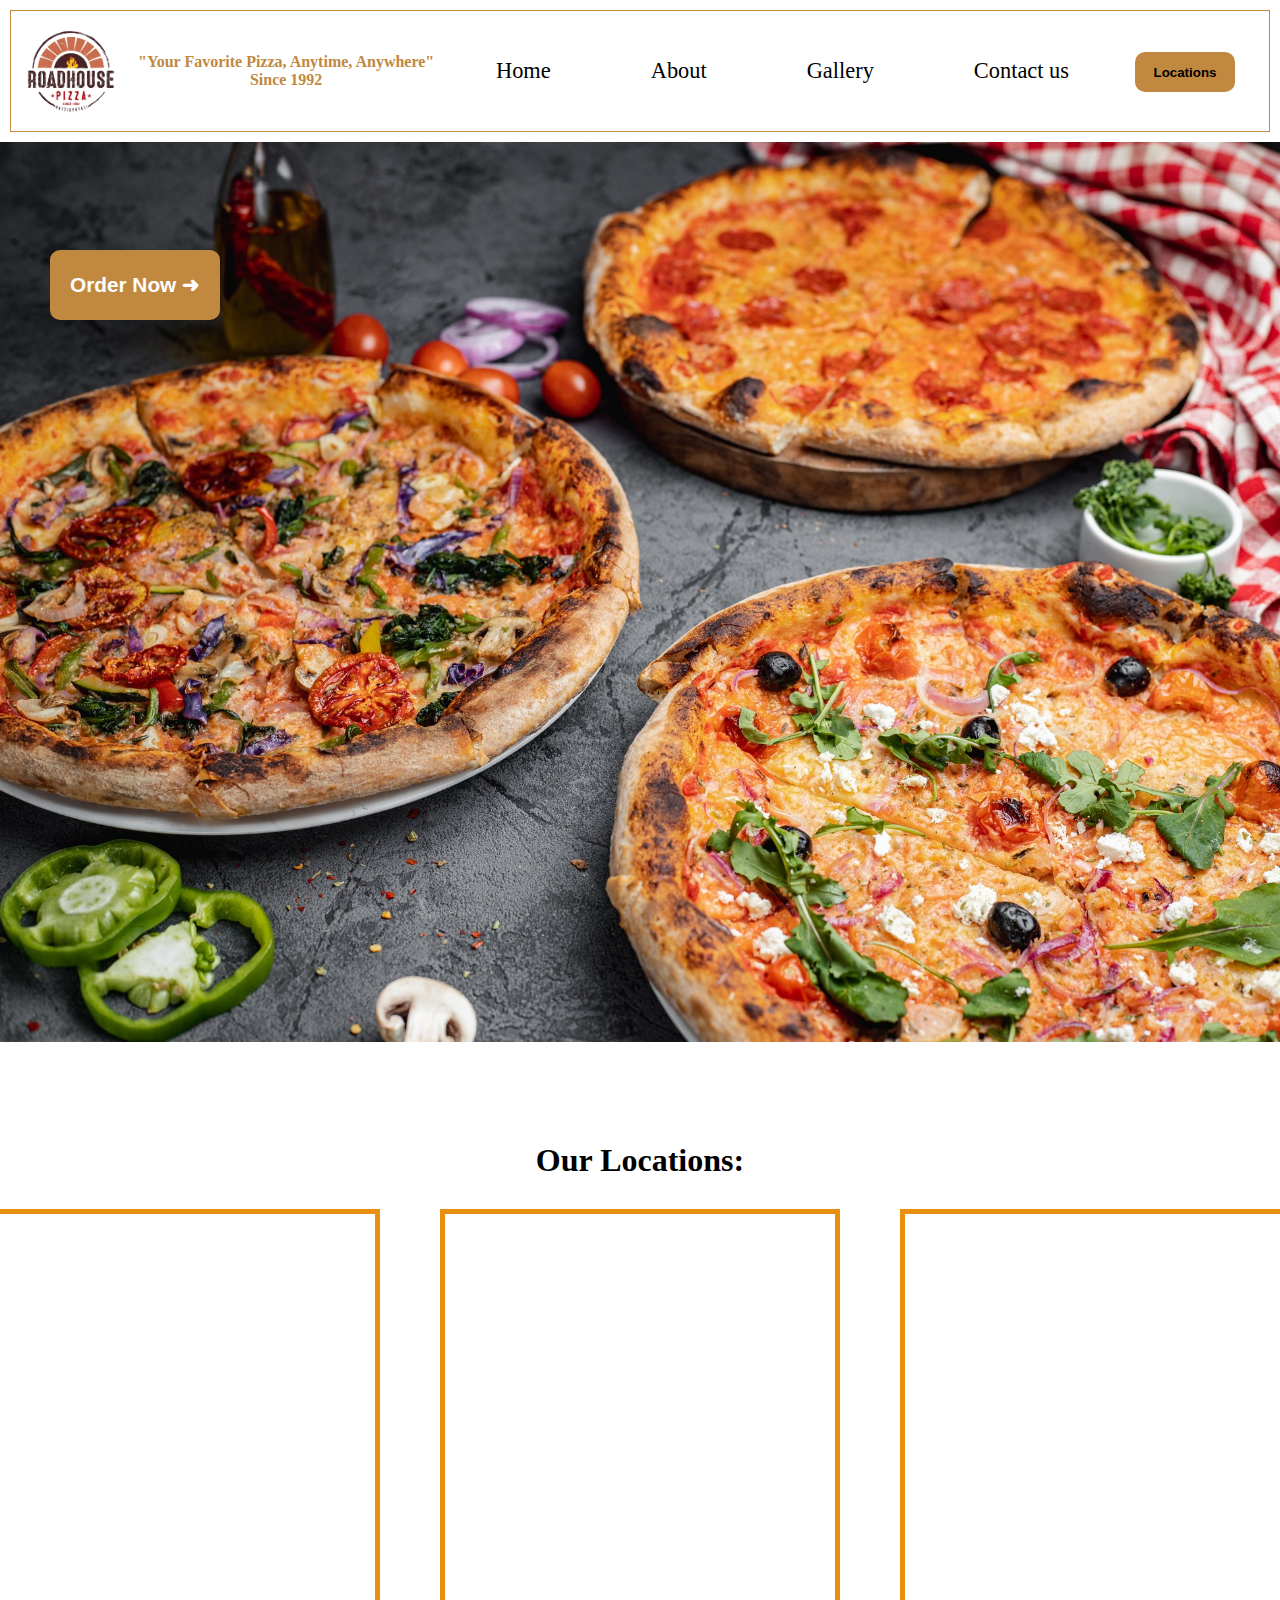
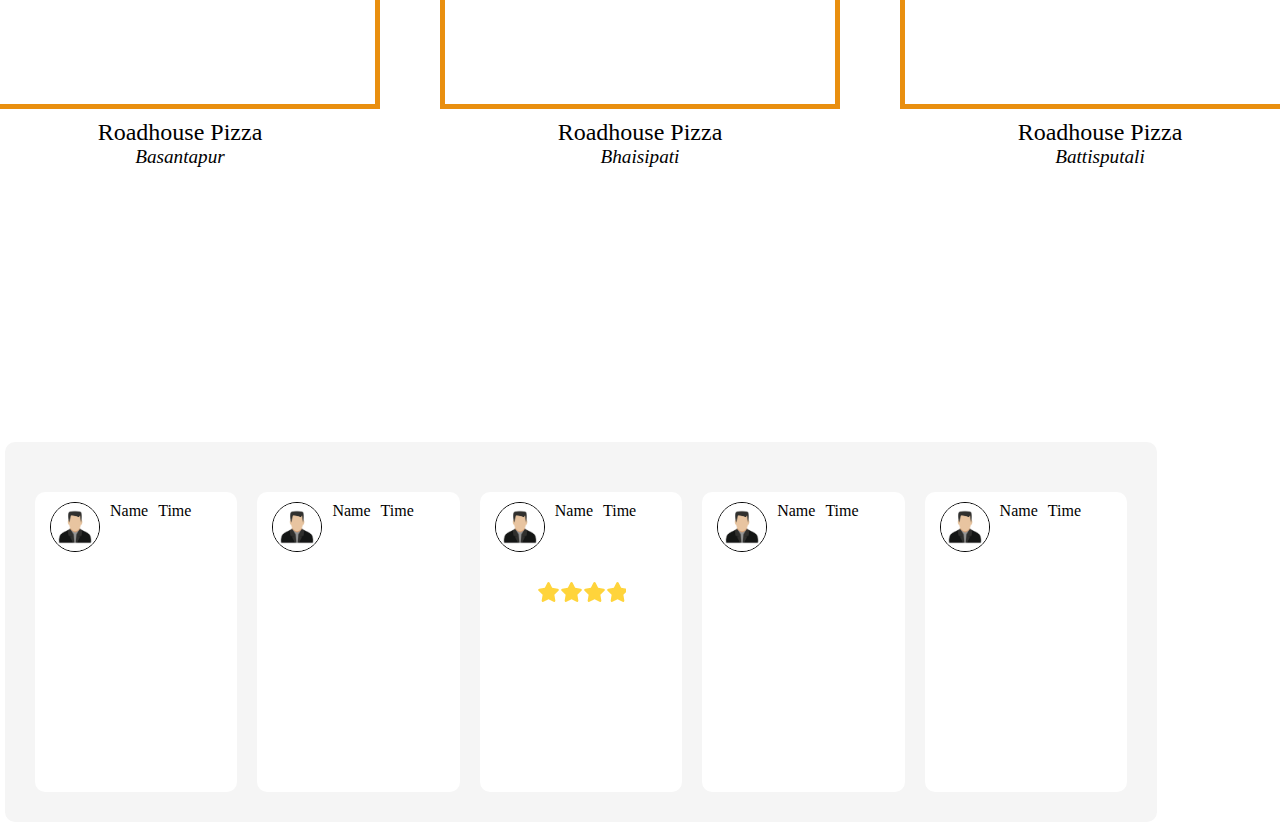
<file: index.html>
<!DOCTYPE html>
<html lang="en">
  <head>
    <meta charset="UTF-8" />
    <meta name="viewport" content="width=device-width, initial-scale=1.0" />
    <title>Document</title>
    <link rel="stylesheet" href="style.css" />
    <link rel="icon" href="img/top.png" type="image/x-icon"
    >
  </head>
  <body>
    

    <header>
      <nav>
        <div class="logo"></div>
        <span class="description">
          "Your Favorite Pizza, Anytime, Anywhere"<br>
         <time>Since 1992</time> 
        </span>
        <ul>
          <li><a href="index.html">Home</a></li>
          <li><a href="about.html">About</a></li>
          <li><a href="about.html">Gallery</a></li>
          <li><a href="about.html">Contact us</a></li>
          
          <li><button class="nav-btn" id="location">Locations</button></li>
        </ul>
      </nav>
    </header>


<main class="cover">
  <div class="cover-img">
    <button class="img-btn">
      Order Now ➜
      
    </button>
    
  </div>
</main>

<div class="location-1">

  <h1>Our Locations:</h1>
  <div class="locations">

    <div class="location">
      <iframe src="https://www.google.com/maps/embed?pb=!1m18!1m12!1m3!1d3022.3766658837694!2d85.30212501030475!3d27.70230803070777!2m3!1f0!2f0!3f0!3m2!1i1024!2i768!4f13.1!3m3!1m2!1s0x39eb1943264105c5%3A0xecbbf094f4ef0467!2sRoadhouse%20Pizza%20Basantapur!5e0!3m2!1sen!2snp!4v1727112849849!5m2!1sen!2snp" width="600" height="450"  allowfullscreen="" loading="lazy" referrerpolicy="no-referrer-when-downgrade" class="map-pizza"></iframe>
  
      <span>Roadhouse Pizza </span>
      <span>Basantapur</span>
    </div>
   
  
  <div class="location">
    <iframe src="https://www.google.com/maps/embed?pb=!1m18!1m12!1m3!1d28266.269673065937!2d85.28165313427994!3d27.677624926742848!2m3!1f0!2f0!3f0!3m2!1i1024!2i768!4f13.1!3m3!1m2!1s0x39eb1740e5eb54ef%3A0xb1631073846c3cb6!2sRoadhouse%20Pizza!5e0!3m2!1sen!2snp!4v1727113026022!5m2!1sen!2snp" width="600" height="450" allowfullscreen="" loading="lazy" referrerpolicy="no-referrer-when-downgrade" class="map-pizza"></iframe>
    <span>Roadhouse Pizza </span>
    <span>Bhaisipati </span>
  </div>
  
  
  <div class="location">
    <iframe src="https://www.google.com/maps/embed?pb=!1m18!1m12!1m3!1d28260.393812905782!2d85.30039423433246!3d27.70032382590933!2m3!1f0!2f0!3f0!3m2!1i1024!2i768!4f13.1!3m3!1m2!1s0x39eb19fdc3419ac1%3A0xac454fee1dfe4da0!2sRoadhouse%20Cafe-%20Battisputali!5e0!3m2!1sen!2snp!4v1727113100927!5m2!1sen!2snp" width="600" height="450"  allowfullscreen="" loading="lazy" referrerpolicy="no-referrer-when-downgrade" class="map-pizza"></iframe>
    <span>Roadhouse Pizza </span>
    <span>Battisputali </span>
  </div>
  
  </div>
  
</div>

<div class="reviews">

  <div class="review">
    <!-- <img src="img/star-solid.svg" class="star-solid"> -->

    <div class="person-review">
      <img src="img/founder.jpg" class="review-img">
      <span>Name</span>
      <span>Time</span>
    </div>
  </div>

  <div class="review">
    <!-- <img src="img/star-solid.svg" class="star-solid"> -->

    <div class="person-review">
      <img src="img/founder.jpg" class="review-img">
      <span>Name</span>
      <span>Time</span>
    </div>
  </div>
  <div class="review">
    <!-- <img src="img/star-solid.svg">  -->
    
    <div class="star-solid"> </div>

    <div class="person-review">
      <img src="img/founder.jpg" class="review-img">
      <span>Name</span>
      <span>Time</span>
    </div>
  </div>
  <div class="review">
    <!-- <img src="img/star-solid.svg" class="star-solid"> -->

    <div class="person-review">
      <img src="img/founder.jpg" class="review-img">
      <span>Name</span>
      <span>Time</span>
    </div>
  </div>
  <div class="review">
    <!-- <img src="img/star-solid.svg" class="star-solid"> -->

    <div class="person-review">
      <img src="img/founder.jpg" class="review-img">
      <span>Name</span>
      <span>Time</span>
    </div>
  </div>
</div>


   
  </body>
</html>
</file>
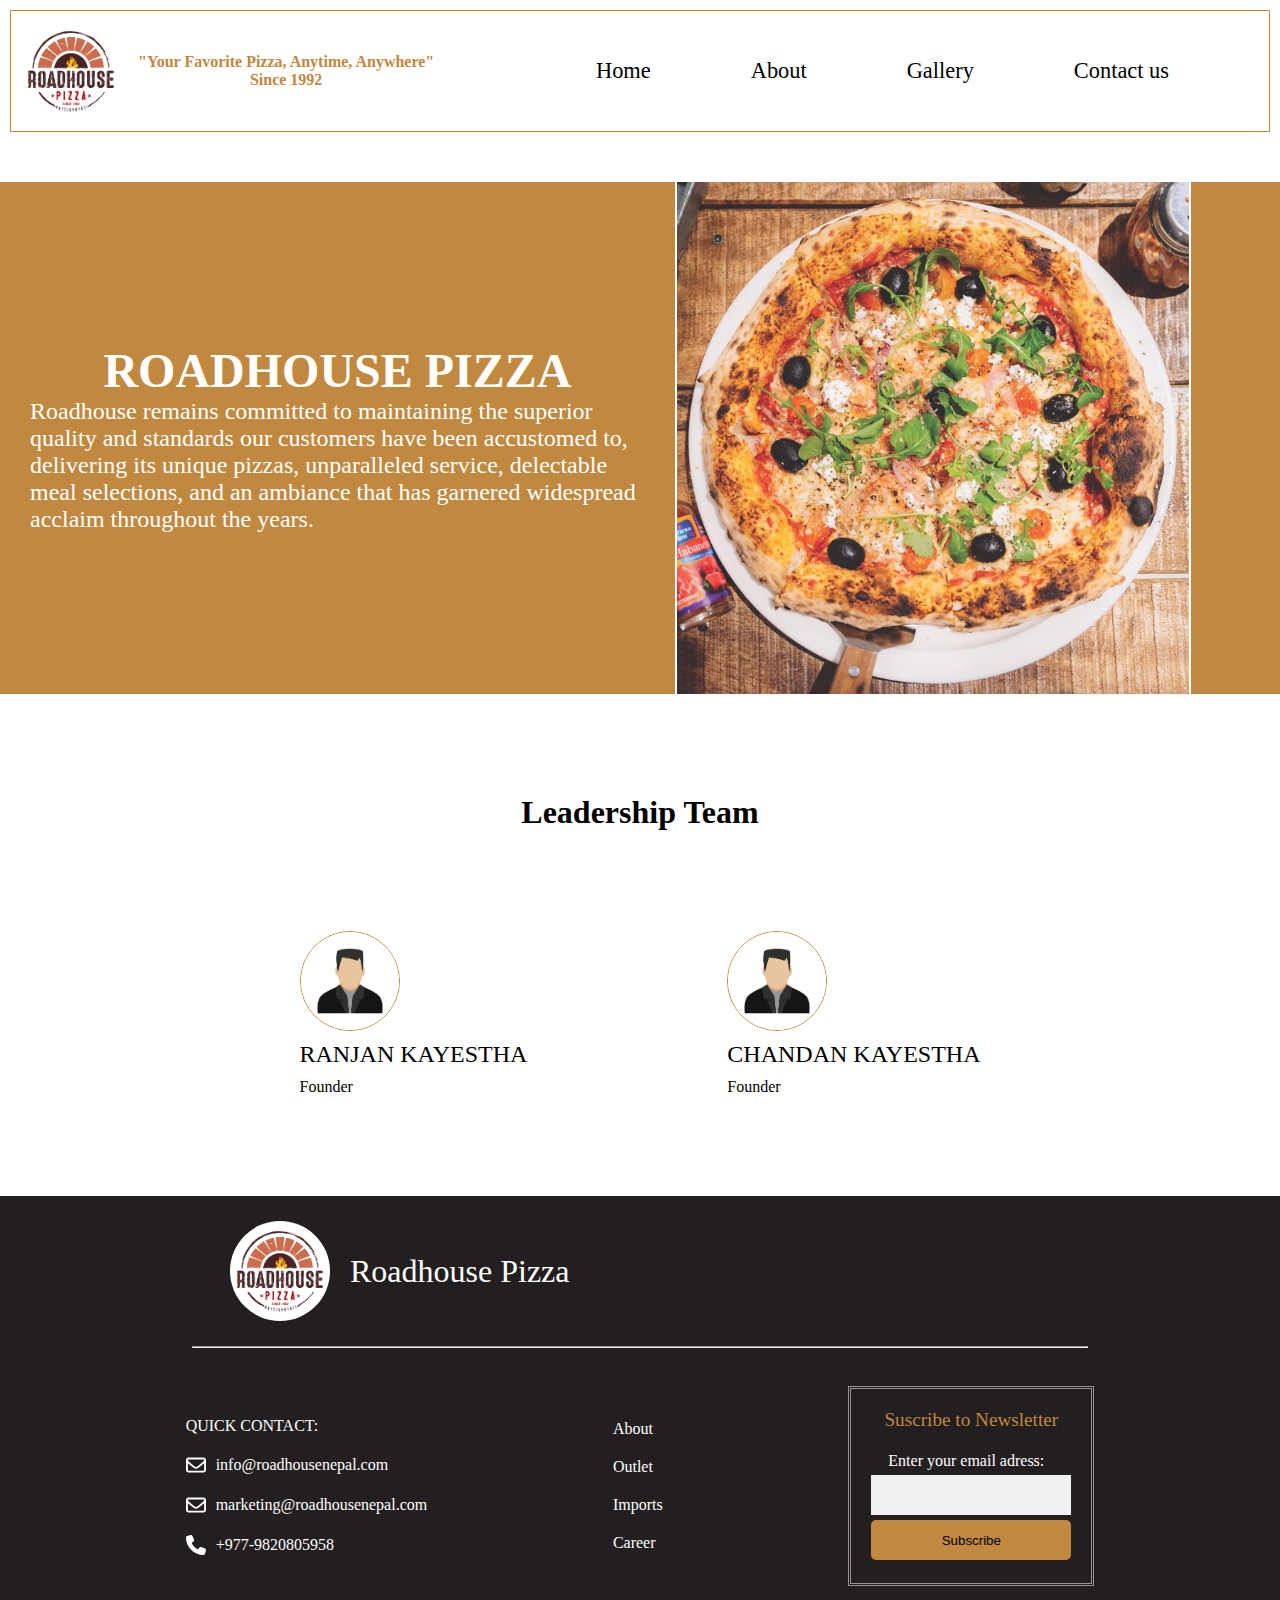
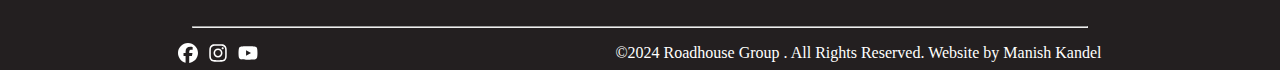
<file: about.html>
<!DOCTYPE html>
<html lang="en">
  <head>
    <meta charset="UTF-8" />
    <meta name="viewport" content="width=device-width, initial-scale=1.0" />
    <title>Document</title>
    <link rel="stylesheet" href="style.css" />
  </head>
  <body>
    

    <header>
      <nav>
        <div class="logo"></div>
        <span class="description">
          "Your Favorite Pizza, Anytime, Anywhere"<br>
         <time>Since 1992</time> 
        </span>
        <ul>
          <li><a href="index.html">Home</a></li>
          <li><a href="about.html">About</a></li>
          <li><a href="about.html">Gallery</a></li>
          <li><a href="about.html">Contact us</a></li>
          
        </ul>
      </nav>
    </header>

<main class="about-one">

  <div class="about-text"><h1>ROADHOUSE PIZZA</h1>
  
    <p class="about-p">Roadhouse remains committed to maintaining the superior quality and standards our customers have been accustomed to, delivering its unique pizzas, unparalleled service, delectable meal selections, and an ambiance that has garnered widespread acclaim throughout the years. </p></div>
  
<img src="img/about2.jpg" alt="pizza" class="about-img-2" >

<div class="about-blank"></div>

</main>

<div class="founder-info">
  <h1>Leadership Team </h1>
  <div class="founder-person">
    <div class="founder-one">
      <img src="img/founder.jpg" alt="" class="founder-img">
      <span>RANJAN KAYESTHA </span>
      <span>Founder</span>
    </div>
    <div class="founder-two">
      <img src="img/founder.jpg" alt="" class="founder-img">
      <span>CHANDAN KAYESTHA </span>
      <span>Founder</span>
    </div>

  </div>
  
</div>

<footer>
  <div class="footer">
    <div class="image-footer">
      <img src="img/logo.jpg" alt="" class="footer-img" />
      <span>Roadhouse Pizza</span>
      <hr />
    </div>

    <div class="contacts">
      <div class="one-contact">
        <span>QUICK CONTACT:</span>
        <div class="contact-1">
          <svg xmlns="http://www.w3.org/2000/svg" viewBox="0 0 512 512">
            <!--!Font Awesome Free 6.6.0 by @fontawesome - https://fontawesome.com License - https://fontawesome.com/license/free Copyright 2024 Fonticons, Inc.-->
            <path
              d="M64 112c-8.8 0-16 7.2-16 16l0 22.1L220.5 291.7c20.7 17 50.4 17 71.1 0L464 150.1l0-22.1c0-8.8-7.2-16-16-16L64 112zM48 212.2L48 384c0 8.8 7.2 16 16 16l384 0c8.8 0 16-7.2 16-16l0-171.8L322 328.8c-38.4 31.5-93.7 31.5-132 0L48 212.2zM0 128C0 92.7 28.7 64 64 64l384 0c35.3 0 64 28.7 64 64l0 256c0 35.3-28.7 64-64 64L64 448c-35.3 0-64-28.7-64-64L0 128z"
            /></svg
          ><span>info@roadhousenepal.com </span>
        </div>

        <div class="contact-1">
          <svg xmlns="http://www.w3.org/2000/svg" viewBox="0 0 512 512">
            <!--!Font Awesome Free 6.6.0 by @fontawesome - https://fontawesome.com License - https://fontawesome.com/license/free Copyright 2024 Fonticons, Inc.-->
            <path
              d="M64 112c-8.8 0-16 7.2-16 16l0 22.1L220.5 291.7c20.7 17 50.4 17 71.1 0L464 150.1l0-22.1c0-8.8-7.2-16-16-16L64 112zM48 212.2L48 384c0 8.8 7.2 16 16 16l384 0c8.8 0 16-7.2 16-16l0-171.8L322 328.8c-38.4 31.5-93.7 31.5-132 0L48 212.2zM0 128C0 92.7 28.7 64 64 64l384 0c35.3 0 64 28.7 64 64l0 256c0 35.3-28.7 64-64 64L64 448c-35.3 0-64-28.7-64-64L0 128z"
            />
          </svg>
          <span> marketing@roadhousenepal.com </span>
        </div>

        <div class="contact-1">
          <svg xmlns="http://www.w3.org/2000/svg" viewBox="0 0 512 512">
            <!--!Font Awesome Free 6.6.0 by @fontawesome - https://fontawesome.com License - https://fontawesome.com/license/free Copyright 2024 Fonticons, Inc.-->
            <path
              d="M164.9 24.6c-7.7-18.6-28-28.5-47.4-23.2l-88 24C12.1 30.2 0 46 0 64C0 311.4 200.6 512 448 512c18 0 33.8-12.1 38.6-29.5l24-88c5.3-19.4-4.6-39.7-23.2-47.4l-96-40c-16.3-6.8-35.2-2.1-46.3 11.6L304.7 368C234.3 334.7 177.3 277.7 144 207.3L193.3 167c13.7-11.2 18.4-30 11.6-46.3l-40-96z"
            /></svg
          ><span> +977-9820805958 </span>
        </div>
      </div>
      <div class="two-contact">
        <span>About</span>
        <span>Outlet</span>
        <span>Imports</span>
        <span>Career</span>
      </div>

      <div class="newsletter">
        <span>Suscribe to Newsletter</span>

        <label>Enter your email adress:</label>
        <input type="email" id="mail" />
        <button>Subscribe</button>
      </div>
    </div>

    <div class="last">
      <hr />

      <div class="socials">
        <div class="social-media">
          <svg xmlns="http://www.w3.org/2000/svg" viewBox="0 0 512 512">
            <!--!Font Awesome Free 6.6.0 by @fontawesome - https://fontawesome.com License - https://fontawesome.com/license/free Copyright 2024 Fonticons, Inc.-->
            <path
              d="M512 256C512 114.6 397.4 0 256 0S0 114.6 0 256C0 376 82.7 476.8 194.2 504.5V334.2H141.4V256h52.8V222.3c0-87.1 39.4-127.5 125-127.5c16.2 0 44.2 3.2 55.7 6.4V172c-6-.6-16.5-1-29.6-1c-42 0-58.2 15.9-58.2 57.2V256h83.6l-14.4 78.2H287V510.1C413.8 494.8 512 386.9 512 256h0z"
            />
          </svg>
          <svg xmlns="http://www.w3.org/2000/svg" viewBox="0 0 448 512">
            <!--!Font Awesome Free 6.6.0 by @fontawesome - https://fontawesome.com License - https://fontawesome.com/license/free Copyright 2024 Fonticons, Inc.-->
            <path
              d="M224.1 141c-63.6 0-114.9 51.3-114.9 114.9s51.3 114.9 114.9 114.9S339 319.5 339 255.9 287.7 141 224.1 141zm0 189.6c-41.1 0-74.7-33.5-74.7-74.7s33.5-74.7 74.7-74.7 74.7 33.5 74.7 74.7-33.6 74.7-74.7 74.7zm146.4-194.3c0 14.9-12 26.8-26.8 26.8-14.9 0-26.8-12-26.8-26.8s12-26.8 26.8-26.8 26.8 12 26.8 26.8zm76.1 27.2c-1.7-35.9-9.9-67.7-36.2-93.9-26.2-26.2-58-34.4-93.9-36.2-37-2.1-147.9-2.1-184.9 0-35.8 1.7-67.6 9.9-93.9 36.1s-34.4 58-36.2 93.9c-2.1 37-2.1 147.9 0 184.9 1.7 35.9 9.9 67.7 36.2 93.9s58 34.4 93.9 36.2c37 2.1 147.9 2.1 184.9 0 35.9-1.7 67.7-9.9 93.9-36.2 26.2-26.2 34.4-58 36.2-93.9 2.1-37 2.1-147.8 0-184.8zM398.8 388c-7.8 19.6-22.9 34.7-42.6 42.6-29.5 11.7-99.5 9-132.1 9s-102.7 2.6-132.1-9c-19.6-7.8-34.7-22.9-42.6-42.6-11.7-29.5-9-99.5-9-132.1s-2.6-102.7 9-132.1c7.8-19.6 22.9-34.7 42.6-42.6 29.5-11.7 99.5-9 132.1-9s102.7-2.6 132.1 9c19.6 7.8 34.7 22.9 42.6 42.6 11.7 29.5 9 99.5 9 132.1s2.7 102.7-9 132.1z"
            />
          </svg>
          <svg xmlns="http://www.w3.org/2000/svg" viewBox="0 0 576 512">
            <!--!Font Awesome Free 6.6.0 by @fontawesome - https://fontawesome.com License - https://fontawesome.com/license/free Copyright 2024 Fonticons, Inc.-->
            <path
              d="M549.7 124.1c-6.3-23.7-24.8-42.3-48.3-48.6C458.8 64 288 64 288 64S117.2 64 74.6 75.5c-23.5 6.3-42 24.9-48.3 48.6-11.4 42.9-11.4 132.3-11.4 132.3s0 89.4 11.4 132.3c6.3 23.7 24.8 41.5 48.3 47.8C117.2 448 288 448 288 448s170.8 0 213.4-11.5c23.5-6.3 42-24.2 48.3-47.8 11.4-42.9 11.4-132.3 11.4-132.3s0-89.4-11.4-132.3zm-317.5 213.5V175.2l142.7 81.2-142.7 81.2z"
            />
          </svg>
        </div>

        <div class="copyrights">
          &copy2024 Roadhouse Group . All Rights Reserved. Website by Manish
          Kandel
        </div>
      </div>
    </div>
  </div>
</footer>


</body>

</html>
</file>
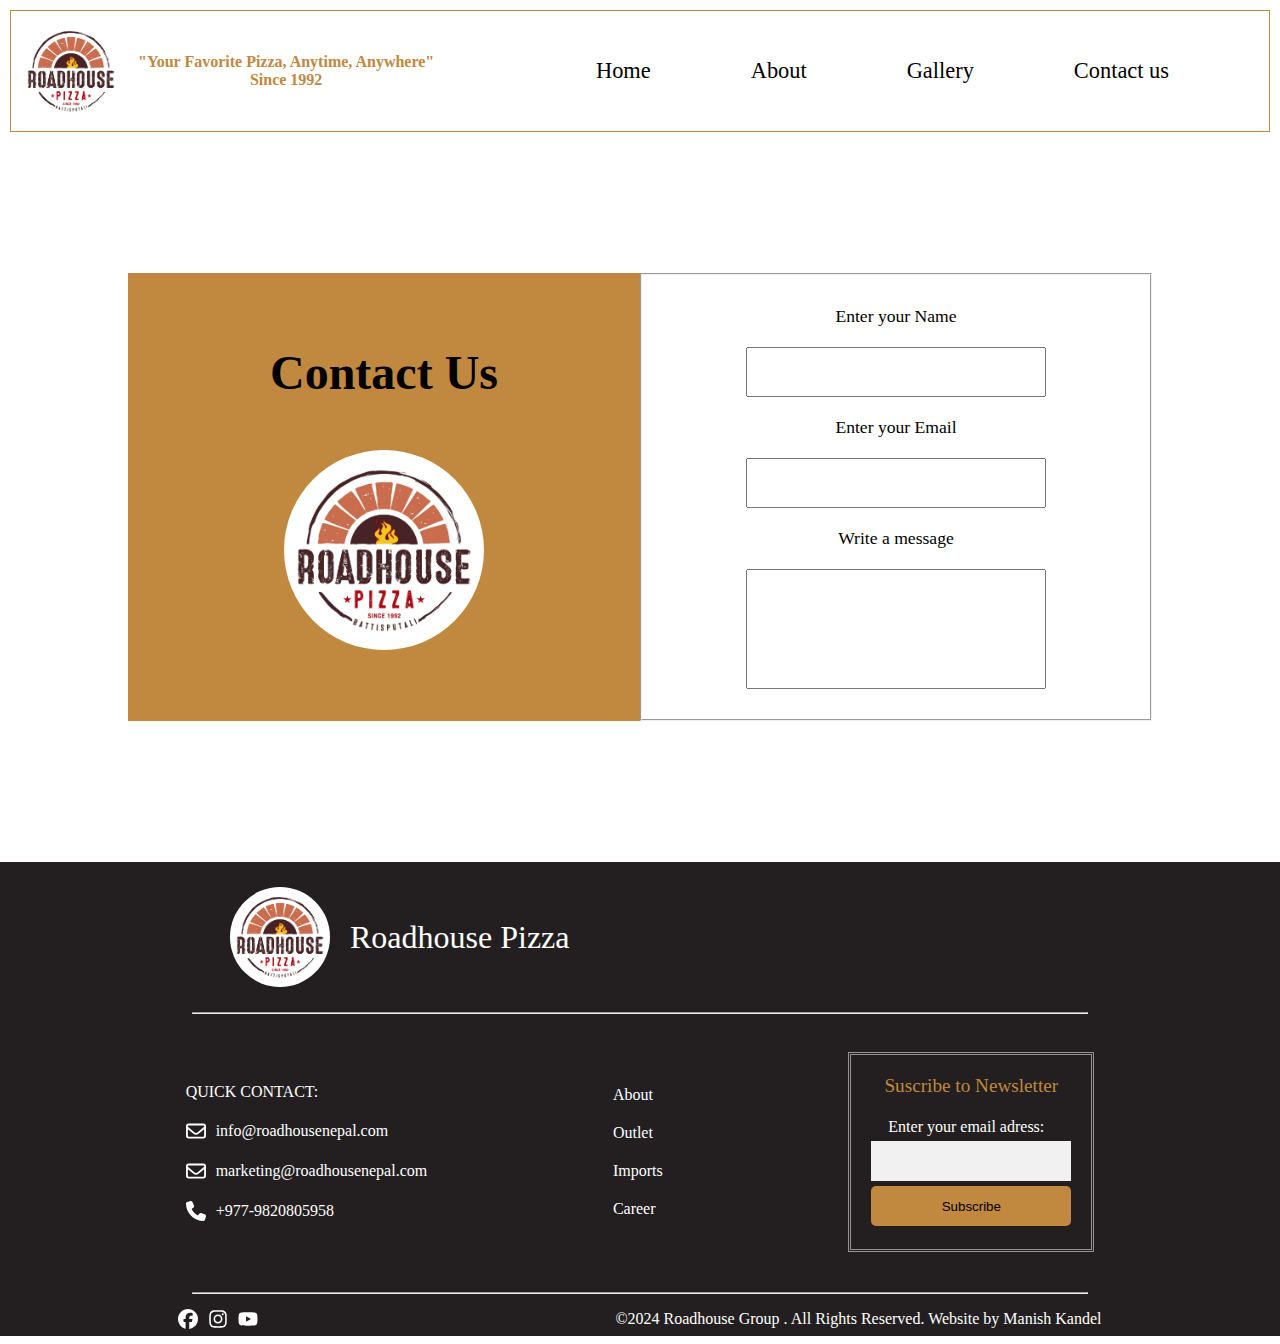
<file: contact.html>
<!DOCTYPE html>
<html lang="en">
  <head>
    <meta charset="UTF-8" />
    <meta name="viewport" content="width=device-width, initial-scale=1.0" />
    <title>Document</title>
    <link rel="stylesheet" href="style.css" />
  </head>
  <body>
    

    <header>
      <nav>
        <div class="logo"></div>
        <span class="description">
          "Your Favorite Pizza, Anytime, Anywhere"<br>
         <time>Since 1992</time> 
        </span>
        <ul>
          <li><a href="index.html">Home</a></li>
          <li><a href="about.html">About</a></li>
          <li><a href="gallery.html">Gallery</a></li>
          <li><a href="contact.html">Contact us</a></li>
          
        </ul>
      </nav>
    </header>



    <div class="form">
      <div class="contact-box">
        <span>Contact Us</span>
        <img src="img/logo.jpg"  alt="" class="contact-logo">
      </div>

      <form>
        <fieldset>
          <label>Enter your Name</label>
          <input type="text"  class="text">
          <label>Enter your Email</label>
          <input type="email" class="mail">
          <label>Write a message</label>
          <input type="text" class="message">
        </fieldset>
      </form>
    </div>


    <footer class="gallery-footer">
      <div class="footer">
        <div class="image-footer">
          <img src="img/logo.jpg" alt="" class="footer-img" />
          <span>Roadhouse Pizza</span>
          <hr />
        </div>
    
        <div class="contacts">
          <div class="one-contact">
            <span>QUICK CONTACT:</span>
            <div class="contact-1">
              <svg xmlns="http://www.w3.org/2000/svg" viewBox="0 0 512 512">
                <!--!Font Awesome Free 6.6.0 by @fontawesome - https://fontawesome.com License - https://fontawesome.com/license/free Copyright 2024 Fonticons, Inc.-->
                <path
                  d="M64 112c-8.8 0-16 7.2-16 16l0 22.1L220.5 291.7c20.7 17 50.4 17 71.1 0L464 150.1l0-22.1c0-8.8-7.2-16-16-16L64 112zM48 212.2L48 384c0 8.8 7.2 16 16 16l384 0c8.8 0 16-7.2 16-16l0-171.8L322 328.8c-38.4 31.5-93.7 31.5-132 0L48 212.2zM0 128C0 92.7 28.7 64 64 64l384 0c35.3 0 64 28.7 64 64l0 256c0 35.3-28.7 64-64 64L64 448c-35.3 0-64-28.7-64-64L0 128z"
                /></svg
              ><span>info@roadhousenepal.com </span>
            </div>
    
            <div class="contact-1">
              <svg xmlns="http://www.w3.org/2000/svg" viewBox="0 0 512 512">
                <!--!Font Awesome Free 6.6.0 by @fontawesome - https://fontawesome.com License - https://fontawesome.com/license/free Copyright 2024 Fonticons, Inc.-->
                <path
                  d="M64 112c-8.8 0-16 7.2-16 16l0 22.1L220.5 291.7c20.7 17 50.4 17 71.1 0L464 150.1l0-22.1c0-8.8-7.2-16-16-16L64 112zM48 212.2L48 384c0 8.8 7.2 16 16 16l384 0c8.8 0 16-7.2 16-16l0-171.8L322 328.8c-38.4 31.5-93.7 31.5-132 0L48 212.2zM0 128C0 92.7 28.7 64 64 64l384 0c35.3 0 64 28.7 64 64l0 256c0 35.3-28.7 64-64 64L64 448c-35.3 0-64-28.7-64-64L0 128z"
                />
              </svg>
              <span> marketing@roadhousenepal.com </span>
            </div>
    
            <div class="contact-1">
              <svg xmlns="http://www.w3.org/2000/svg" viewBox="0 0 512 512">
                <!--!Font Awesome Free 6.6.0 by @fontawesome - https://fontawesome.com License - https://fontawesome.com/license/free Copyright 2024 Fonticons, Inc.-->
                <path
                  d="M164.9 24.6c-7.7-18.6-28-28.5-47.4-23.2l-88 24C12.1 30.2 0 46 0 64C0 311.4 200.6 512 448 512c18 0 33.8-12.1 38.6-29.5l24-88c5.3-19.4-4.6-39.7-23.2-47.4l-96-40c-16.3-6.8-35.2-2.1-46.3 11.6L304.7 368C234.3 334.7 177.3 277.7 144 207.3L193.3 167c13.7-11.2 18.4-30 11.6-46.3l-40-96z"
                /></svg
              ><span> +977-9820805958 </span>
            </div>
          </div>
          <div class="two-contact">
            <span>About</span>
            <span>Outlet</span>
            <span>Imports</span>
            <span>Career</span>
          </div>
    
          <div class="newsletter">
            <span>Suscribe to Newsletter</span>
    
            <label>Enter your email adress:</label>
            <input type="email" id="mail" />
            <button>Subscribe</button>
          </div>
        </div>
    
        <div class="last">
          <hr />
    
          <div class="socials">
            <div class="social-media">
              <svg xmlns="http://www.w3.org/2000/svg" viewBox="0 0 512 512">
                <!--!Font Awesome Free 6.6.0 by @fontawesome - https://fontawesome.com License - https://fontawesome.com/license/free Copyright 2024 Fonticons, Inc.-->
                <path
                  d="M512 256C512 114.6 397.4 0 256 0S0 114.6 0 256C0 376 82.7 476.8 194.2 504.5V334.2H141.4V256h52.8V222.3c0-87.1 39.4-127.5 125-127.5c16.2 0 44.2 3.2 55.7 6.4V172c-6-.6-16.5-1-29.6-1c-42 0-58.2 15.9-58.2 57.2V256h83.6l-14.4 78.2H287V510.1C413.8 494.8 512 386.9 512 256h0z"
                />
              </svg>
              <svg xmlns="http://www.w3.org/2000/svg" viewBox="0 0 448 512">
                <!--!Font Awesome Free 6.6.0 by @fontawesome - https://fontawesome.com License - https://fontawesome.com/license/free Copyright 2024 Fonticons, Inc.-->
                <path
                  d="M224.1 141c-63.6 0-114.9 51.3-114.9 114.9s51.3 114.9 114.9 114.9S339 319.5 339 255.9 287.7 141 224.1 141zm0 189.6c-41.1 0-74.7-33.5-74.7-74.7s33.5-74.7 74.7-74.7 74.7 33.5 74.7 74.7-33.6 74.7-74.7 74.7zm146.4-194.3c0 14.9-12 26.8-26.8 26.8-14.9 0-26.8-12-26.8-26.8s12-26.8 26.8-26.8 26.8 12 26.8 26.8zm76.1 27.2c-1.7-35.9-9.9-67.7-36.2-93.9-26.2-26.2-58-34.4-93.9-36.2-37-2.1-147.9-2.1-184.9 0-35.8 1.7-67.6 9.9-93.9 36.1s-34.4 58-36.2 93.9c-2.1 37-2.1 147.9 0 184.9 1.7 35.9 9.9 67.7 36.2 93.9s58 34.4 93.9 36.2c37 2.1 147.9 2.1 184.9 0 35.9-1.7 67.7-9.9 93.9-36.2 26.2-26.2 34.4-58 36.2-93.9 2.1-37 2.1-147.8 0-184.8zM398.8 388c-7.8 19.6-22.9 34.7-42.6 42.6-29.5 11.7-99.5 9-132.1 9s-102.7 2.6-132.1-9c-19.6-7.8-34.7-22.9-42.6-42.6-11.7-29.5-9-99.5-9-132.1s-2.6-102.7 9-132.1c7.8-19.6 22.9-34.7 42.6-42.6 29.5-11.7 99.5-9 132.1-9s102.7-2.6 132.1 9c19.6 7.8 34.7 22.9 42.6 42.6 11.7 29.5 9 99.5 9 132.1s2.7 102.7-9 132.1z"
                />
              </svg>
              <svg xmlns="http://www.w3.org/2000/svg" viewBox="0 0 576 512">
                <!--!Font Awesome Free 6.6.0 by @fontawesome - https://fontawesome.com License - https://fontawesome.com/license/free Copyright 2024 Fonticons, Inc.-->
                <path
                  d="M549.7 124.1c-6.3-23.7-24.8-42.3-48.3-48.6C458.8 64 288 64 288 64S117.2 64 74.6 75.5c-23.5 6.3-42 24.9-48.3 48.6-11.4 42.9-11.4 132.3-11.4 132.3s0 89.4 11.4 132.3c6.3 23.7 24.8 41.5 48.3 47.8C117.2 448 288 448 288 448s170.8 0 213.4-11.5c23.5-6.3 42-24.2 48.3-47.8 11.4-42.9 11.4-132.3 11.4-132.3s0-89.4-11.4-132.3zm-317.5 213.5V175.2l142.7 81.2-142.7 81.2z"
                />
              </svg>
            </div>
    
            <div class="copyrights">
              &copy2024 Roadhouse Group . All Rights Reserved. Website by Manish
              Kandel
            </div>
          </div>
        </div>
      </div>
    </footer>

    </body>
</html>
</file>
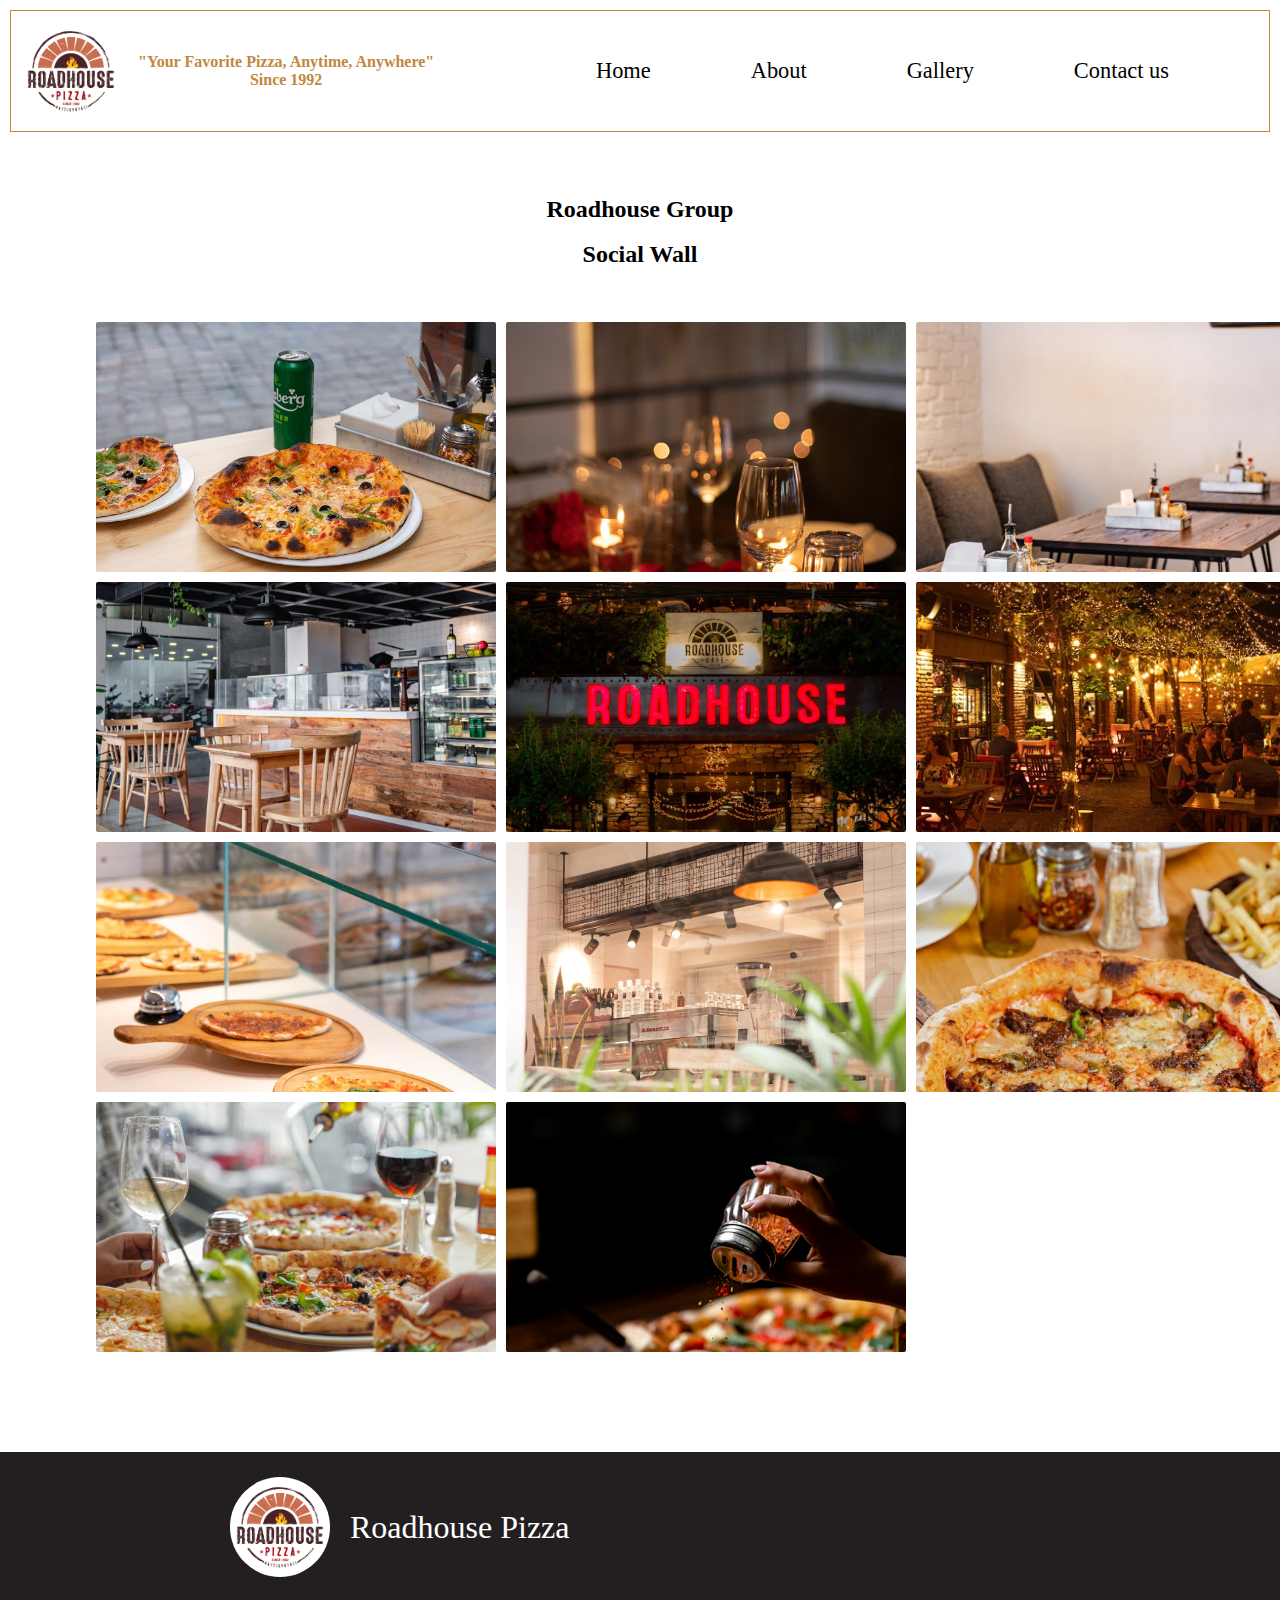
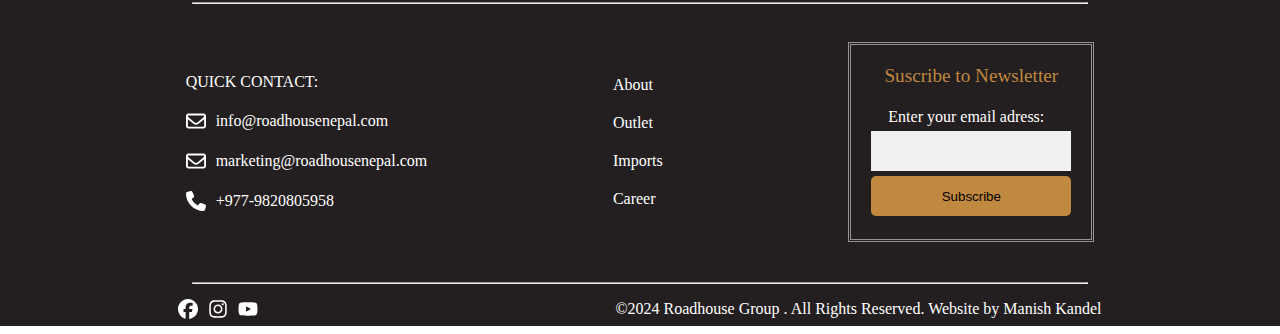
<file: gallery.html>
<!DOCTYPE html>
<html lang="en">
  <head>
    <meta charset="UTF-8" />
    <meta name="viewport" content="width=device-width, initial-scale=1.0" />
    <title>Document</title>
    <link rel="stylesheet" href="style.css" />
  </head>
  <body>
    <header>
      <nav>
        <div class="logo"></div>
        <span class="description">
          "Your Favorite Pizza, Anytime, Anywhere"<br />
          <time>Since 1992</time>
        </span>
        <ul>
          <li><a href="index.html">Home</a></li>
          <li><a href="about.html">About</a></li>
          <li><a href="gallery.html">Gallery</a></li>
          <li><a href="contact.html">Contact us</a></li>
        </ul>
      </nav>
    </header>

    <div class="title-gallery">
      <span>Roadhouse Group</span><br />
      <span>Social Wall</span>
    </div>

    <div class="gallery-container">
      <div class="gallery-photos">
        <img src="img/ambience/1 copy.jpg" alt="" class="img-gallery" />
        <img src="img/ambience/7.jpg" alt="" class="img-gallery" />
        <img src="img/ambience/11.jpg" alt="" class="img-gallery" />
        <img src="img/ambience/12.jpg" alt="" class="img-gallery" />
        <img src="img/ambience/13.jpg" alt="" class="img-gallery" />
        <img src="img/ambience/14.jpg" alt="" class="img-gallery" />
        <img src="img/ambience/2.jpg" alt="" class="img-gallery" />
        <img src="img/ambience/5.jpg" alt="" class="img-gallery" />
        <img src="img/pizza/1.jpg" alt="" class="img-gallery" />
        <img src="img/pizza/10.jpg" alt="" class="img-gallery" />
        <img src="img/pizza/2.jpg" alt="" class="img-gallery" />
      </div>
    </div>

    <footer class="gallery-footer">
      <div class="footer">
        <div class="image-footer">
          <img src="img/logo.jpg" alt="" class="footer-img" />
          <span>Roadhouse Pizza</span>
          <hr />
        </div>
    
        <div class="contacts">
          <div class="one-contact">
            <span>QUICK CONTACT:</span>
            <div class="contact-1">
              <svg xmlns="http://www.w3.org/2000/svg" viewBox="0 0 512 512">
                <!--!Font Awesome Free 6.6.0 by @fontawesome - https://fontawesome.com License - https://fontawesome.com/license/free Copyright 2024 Fonticons, Inc.-->
                <path
                  d="M64 112c-8.8 0-16 7.2-16 16l0 22.1L220.5 291.7c20.7 17 50.4 17 71.1 0L464 150.1l0-22.1c0-8.8-7.2-16-16-16L64 112zM48 212.2L48 384c0 8.8 7.2 16 16 16l384 0c8.8 0 16-7.2 16-16l0-171.8L322 328.8c-38.4 31.5-93.7 31.5-132 0L48 212.2zM0 128C0 92.7 28.7 64 64 64l384 0c35.3 0 64 28.7 64 64l0 256c0 35.3-28.7 64-64 64L64 448c-35.3 0-64-28.7-64-64L0 128z"
                /></svg
              ><span>info@roadhousenepal.com </span>
            </div>
    
            <div class="contact-1">
              <svg xmlns="http://www.w3.org/2000/svg" viewBox="0 0 512 512">
                <!--!Font Awesome Free 6.6.0 by @fontawesome - https://fontawesome.com License - https://fontawesome.com/license/free Copyright 2024 Fonticons, Inc.-->
                <path
                  d="M64 112c-8.8 0-16 7.2-16 16l0 22.1L220.5 291.7c20.7 17 50.4 17 71.1 0L464 150.1l0-22.1c0-8.8-7.2-16-16-16L64 112zM48 212.2L48 384c0 8.8 7.2 16 16 16l384 0c8.8 0 16-7.2 16-16l0-171.8L322 328.8c-38.4 31.5-93.7 31.5-132 0L48 212.2zM0 128C0 92.7 28.7 64 64 64l384 0c35.3 0 64 28.7 64 64l0 256c0 35.3-28.7 64-64 64L64 448c-35.3 0-64-28.7-64-64L0 128z"
                />
              </svg>
              <span> marketing@roadhousenepal.com </span>
            </div>
    
            <div class="contact-1">
              <svg xmlns="http://www.w3.org/2000/svg" viewBox="0 0 512 512">
                <!--!Font Awesome Free 6.6.0 by @fontawesome - https://fontawesome.com License - https://fontawesome.com/license/free Copyright 2024 Fonticons, Inc.-->
                <path
                  d="M164.9 24.6c-7.7-18.6-28-28.5-47.4-23.2l-88 24C12.1 30.2 0 46 0 64C0 311.4 200.6 512 448 512c18 0 33.8-12.1 38.6-29.5l24-88c5.3-19.4-4.6-39.7-23.2-47.4l-96-40c-16.3-6.8-35.2-2.1-46.3 11.6L304.7 368C234.3 334.7 177.3 277.7 144 207.3L193.3 167c13.7-11.2 18.4-30 11.6-46.3l-40-96z"
                /></svg
              ><span> +977-9820805958 </span>
            </div>
          </div>
          <div class="two-contact">
            <span>About</span>
            <span>Outlet</span>
            <span>Imports</span>
            <span>Career</span>
          </div>
    
          <div class="newsletter">
            <span>Suscribe to Newsletter</span>
    
            <label>Enter your email adress:</label>
            <input type="email" id="mail" />
            <button>Subscribe</button>
          </div>
        </div>
    
        <div class="last">
          <hr />
    
          <div class="socials">
            <div class="social-media">
              <svg xmlns="http://www.w3.org/2000/svg" viewBox="0 0 512 512">
                <!--!Font Awesome Free 6.6.0 by @fontawesome - https://fontawesome.com License - https://fontawesome.com/license/free Copyright 2024 Fonticons, Inc.-->
                <path
                  d="M512 256C512 114.6 397.4 0 256 0S0 114.6 0 256C0 376 82.7 476.8 194.2 504.5V334.2H141.4V256h52.8V222.3c0-87.1 39.4-127.5 125-127.5c16.2 0 44.2 3.2 55.7 6.4V172c-6-.6-16.5-1-29.6-1c-42 0-58.2 15.9-58.2 57.2V256h83.6l-14.4 78.2H287V510.1C413.8 494.8 512 386.9 512 256h0z"
                />
              </svg>
              <svg xmlns="http://www.w3.org/2000/svg" viewBox="0 0 448 512">
                <!--!Font Awesome Free 6.6.0 by @fontawesome - https://fontawesome.com License - https://fontawesome.com/license/free Copyright 2024 Fonticons, Inc.-->
                <path
                  d="M224.1 141c-63.6 0-114.9 51.3-114.9 114.9s51.3 114.9 114.9 114.9S339 319.5 339 255.9 287.7 141 224.1 141zm0 189.6c-41.1 0-74.7-33.5-74.7-74.7s33.5-74.7 74.7-74.7 74.7 33.5 74.7 74.7-33.6 74.7-74.7 74.7zm146.4-194.3c0 14.9-12 26.8-26.8 26.8-14.9 0-26.8-12-26.8-26.8s12-26.8 26.8-26.8 26.8 12 26.8 26.8zm76.1 27.2c-1.7-35.9-9.9-67.7-36.2-93.9-26.2-26.2-58-34.4-93.9-36.2-37-2.1-147.9-2.1-184.9 0-35.8 1.7-67.6 9.9-93.9 36.1s-34.4 58-36.2 93.9c-2.1 37-2.1 147.9 0 184.9 1.7 35.9 9.9 67.7 36.2 93.9s58 34.4 93.9 36.2c37 2.1 147.9 2.1 184.9 0 35.9-1.7 67.7-9.9 93.9-36.2 26.2-26.2 34.4-58 36.2-93.9 2.1-37 2.1-147.8 0-184.8zM398.8 388c-7.8 19.6-22.9 34.7-42.6 42.6-29.5 11.7-99.5 9-132.1 9s-102.7 2.6-132.1-9c-19.6-7.8-34.7-22.9-42.6-42.6-11.7-29.5-9-99.5-9-132.1s-2.6-102.7 9-132.1c7.8-19.6 22.9-34.7 42.6-42.6 29.5-11.7 99.5-9 132.1-9s102.7-2.6 132.1 9c19.6 7.8 34.7 22.9 42.6 42.6 11.7 29.5 9 99.5 9 132.1s2.7 102.7-9 132.1z"
                />
              </svg>
              <svg xmlns="http://www.w3.org/2000/svg" viewBox="0 0 576 512">
                <!--!Font Awesome Free 6.6.0 by @fontawesome - https://fontawesome.com License - https://fontawesome.com/license/free Copyright 2024 Fonticons, Inc.-->
                <path
                  d="M549.7 124.1c-6.3-23.7-24.8-42.3-48.3-48.6C458.8 64 288 64 288 64S117.2 64 74.6 75.5c-23.5 6.3-42 24.9-48.3 48.6-11.4 42.9-11.4 132.3-11.4 132.3s0 89.4 11.4 132.3c6.3 23.7 24.8 41.5 48.3 47.8C117.2 448 288 448 288 448s170.8 0 213.4-11.5c23.5-6.3 42-24.2 48.3-47.8 11.4-42.9 11.4-132.3 11.4-132.3s0-89.4-11.4-132.3zm-317.5 213.5V175.2l142.7 81.2-142.7 81.2z"
                />
              </svg>
            </div>
    
            <div class="copyrights">
              &copy2024 Roadhouse Group . All Rights Reserved. Website by Manish
              Kandel
            </div>
          </div>
        </div>
      </div>
    </footer>
  </body>
</html>
</file>
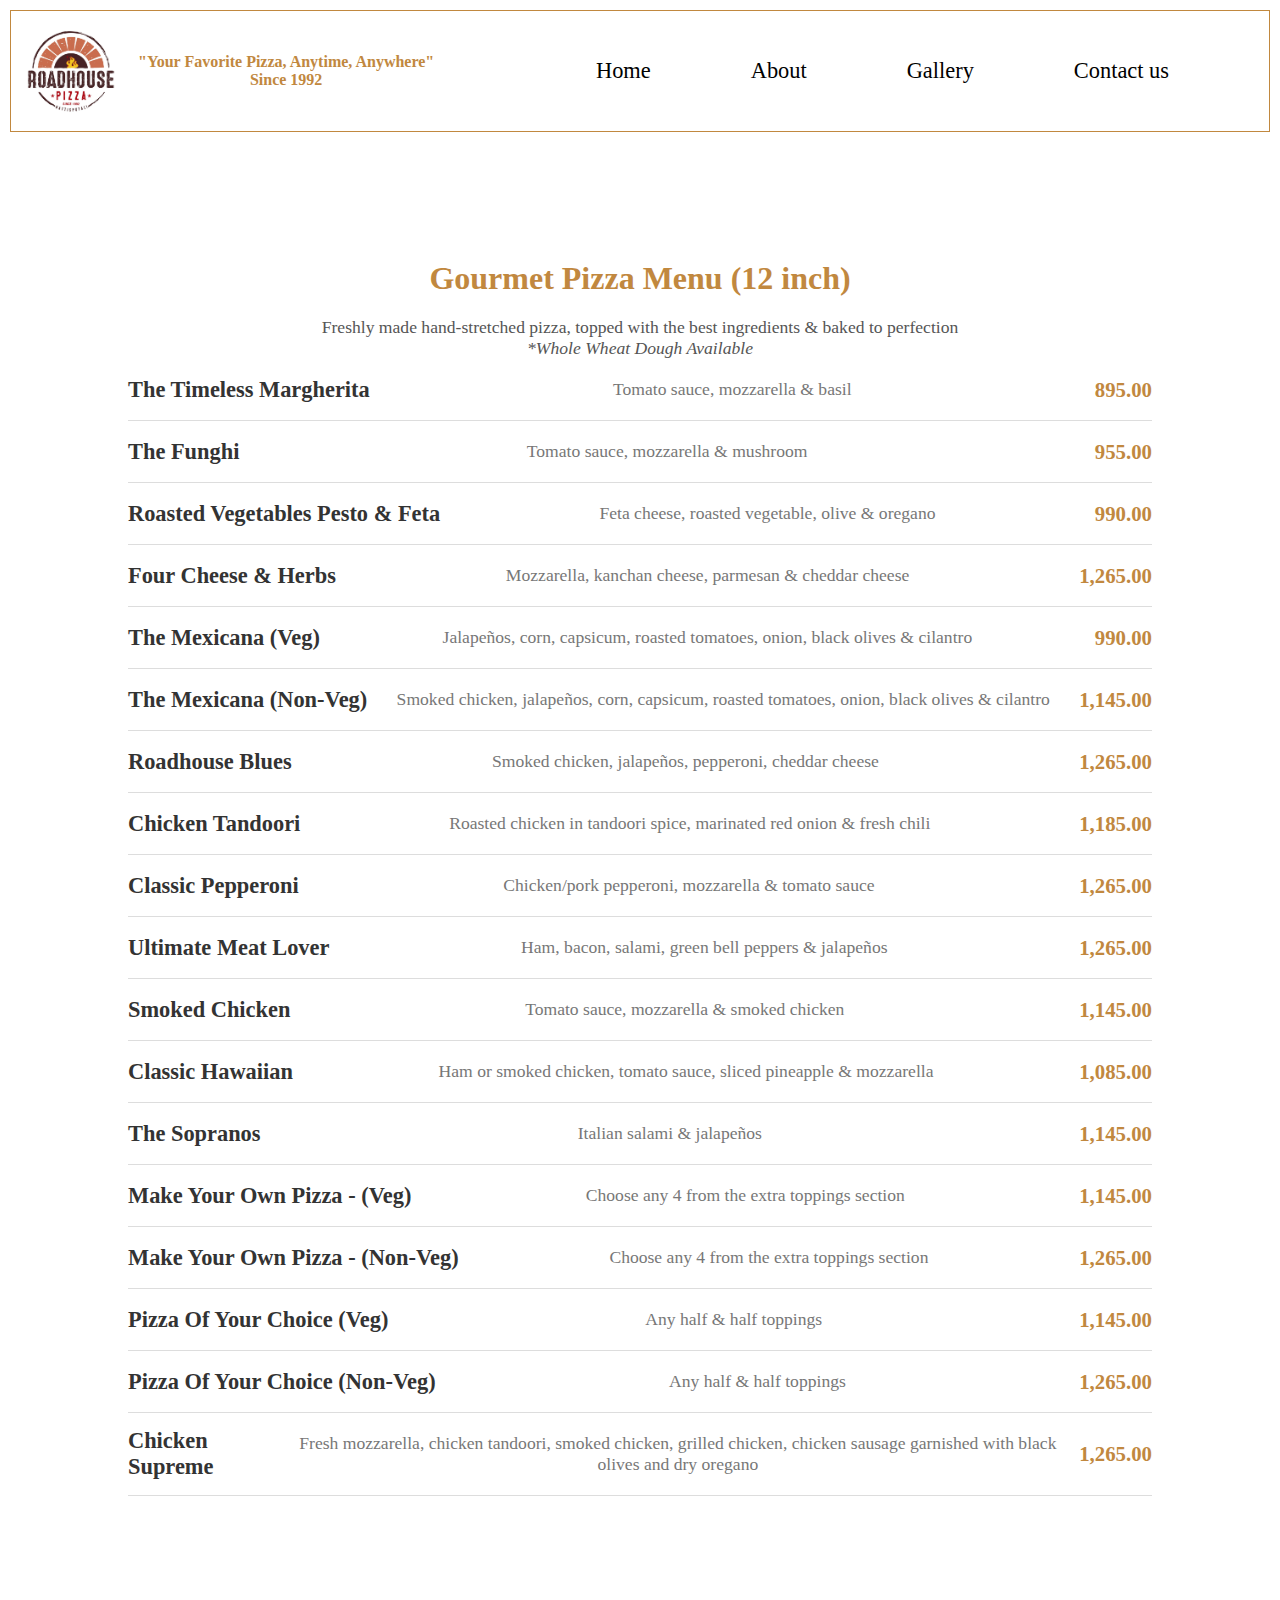
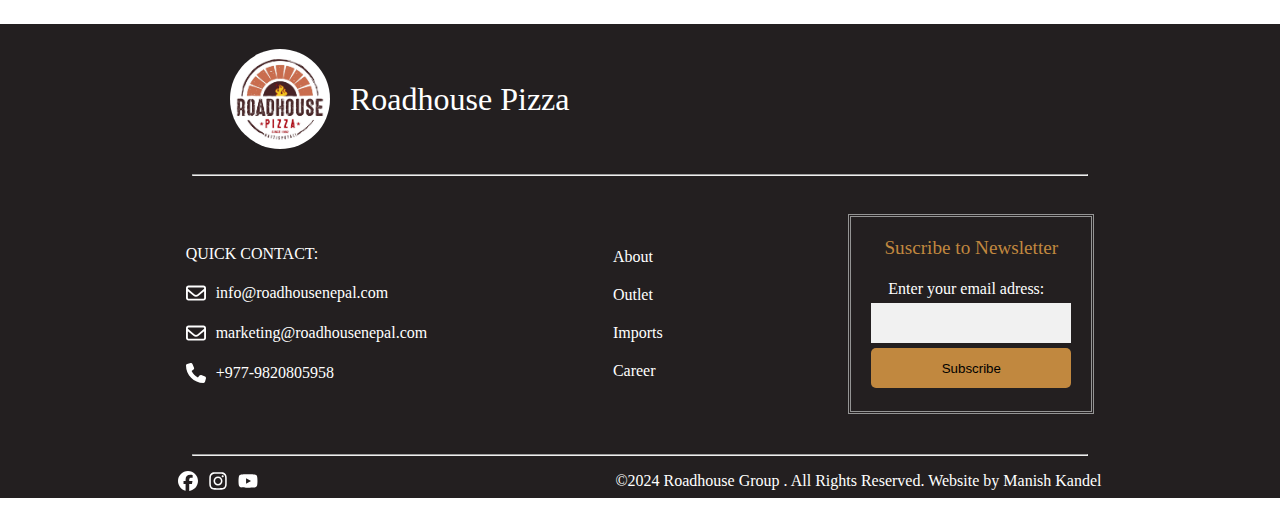
<file: menu.html>
<!DOCTYPE html>
<html lang="en">
  <head>
    <meta charset="UTF-8" />
    <meta name="viewport" content="width=device-width, initial-scale=1.0" />
    <title>Gourmet Pizza Menu</title>
    <link rel="stylesheet" href="style.css" />
    <link href="https://fonts.googleapis.com/css2?family=Poppins:wght@400;600&display=swap" rel="stylesheet">
  </head>
  <body>
    <header>
      <nav>
        <div class="logo"></div>
        <span class="description">
          "Your Favorite Pizza, Anytime, Anywhere"<br>
         <time>Since 1992</time> 
        </span>
        <ul>
          <li><a href="index.html">Home</a></li>
          <li><a href="about.html">About</a></li>
          <li><a href="gallery.html">Gallery</a></li>
          <li><a href="contact.html">Contact us</a></li>
          
        </ul>
      </nav>
    </header>
    
    <div class="menu-container">
      <h1>Gourmet Pizza Menu (12 inch)</h1>
      <p>Freshly made hand-stretched pizza, topped with the best ingredients & baked to perfection</p>
      <p><em>*Whole Wheat Dough Available</em></p>

      <!-- Pizza Items -->
      <div class="menu-item">
          <h2>The Timeless Margherita</h2>
          <p>Tomato sauce, mozzarella & basil</p>
          <span class="price">895.00</span>
      </div>

      <div class="menu-item">
          <h2>The Funghi</h2>
          <p>Tomato sauce, mozzarella & mushroom</p>
          <span class="price">955.00</span>
      </div>

      <div class="menu-item">
          <h2>Roasted Vegetables Pesto & Feta</h2>
          <p>Feta cheese, roasted vegetable, olive & oregano</p>
          <span class="price">990.00</span>
      </div>

      <div class="menu-item">
          <h2>Four Cheese & Herbs</h2>
          <p>Mozzarella, kanchan cheese, parmesan & cheddar cheese</p>
          <span class="price">1,265.00</span>
      </div>

      <div class="menu-item">
          <h2>The Mexicana (Veg)</h2>
          <p>Jalapeños, corn, capsicum, roasted tomatoes, onion, black olives & cilantro</p>
          <span class="price">990.00</span>
      </div>

      <div class="menu-item">
          <h2>The Mexicana (Non-Veg)</h2>
          <p>Smoked chicken, jalapeños, corn, capsicum, roasted tomatoes, onion, black olives & cilantro</p>
          <span class="price">1,145.00</span>
      </div>

      <div class="menu-item">
          <h2>Roadhouse Blues</h2>
          <p>Smoked chicken, jalapeños, pepperoni, cheddar cheese</p>
          <span class="price">1,265.00</span>
      </div>

      <div class="menu-item">
          <h2>Chicken Tandoori</h2>
          <p>Roasted chicken in tandoori spice, marinated red onion & fresh chili</p>
          <span class="price">1,185.00</span>
      </div>

      <div class="menu-item">
          <h2>Classic Pepperoni</h2>
          <p>Chicken/pork pepperoni, mozzarella & tomato sauce</p>
          <span class="price">1,265.00</span>
      </div>

      <div class="menu-item">
          <h2>Ultimate Meat Lover</h2>
          <p>Ham, bacon, salami, green bell peppers & jalapeños</p>
          <span class="price">1,265.00</span>
      </div>

      <div class="menu-item">
          <h2>Smoked Chicken</h2>
          <p>Tomato sauce, mozzarella & smoked chicken</p>
          <span class="price">1,145.00</span>
      </div>

      <div class="menu-item">
          <h2>Classic Hawaiian</h2>
          <p>Ham or smoked chicken, tomato sauce, sliced pineapple & mozzarella</p>
          <span class="price">1,085.00</span>
      </div>

      <div class="menu-item">
          <h2>The Sopranos</h2>
          <p>Italian salami & jalapeños</p>
          <span class="price">1,145.00</span>
      </div>

      <div class="menu-item">
          <h2>Make Your Own Pizza - (Veg)</h2>
          <p>Choose any 4 from the extra toppings section</p>
          <span class="price">1,145.00</span>
      </div>

      <div class="menu-item">
          <h2>Make Your Own Pizza - (Non-Veg)</h2>
          <p>Choose any 4 from the extra toppings section</p>
          <span class="price">1,265.00</span>
      </div>

      <div class="menu-item">
          <h2>Pizza Of Your Choice (Veg)</h2>
          <p>Any half & half toppings</p>
          <span class="price">1,145.00</span>
      </div>

      <div class="menu-item">
          <h2>Pizza Of Your Choice (Non-Veg)</h2>
          <p>Any half & half toppings</p>
          <span class="price">1,265.00</span>
      </div>

      <div class="menu-item">
          <h2>Chicken Supreme</h2>
          <p>Fresh mozzarella, chicken tandoori, smoked chicken, grilled chicken, chicken sausage garnished with black olives and dry oregano</p>
          <span class="price">1,265.00</span>
      </div>
    </div>


    <footer>
  <div class="footer">
    <div class="image-footer">
      <img src="img/logo.jpg" alt="" class="footer-img" />
      <span>Roadhouse Pizza</span>
      <hr />
    </div>

    <div class="contacts">
      <div class="one-contact">
        <span>QUICK CONTACT:</span>
        <div class="contact-1">
          <svg xmlns="http://www.w3.org/2000/svg" viewBox="0 0 512 512">
            <!--!Font Awesome Free 6.6.0 by @fontawesome - https://fontawesome.com License - https://fontawesome.com/license/free Copyright 2024 Fonticons, Inc.-->
            <path
              d="M64 112c-8.8 0-16 7.2-16 16l0 22.1L220.5 291.7c20.7 17 50.4 17 71.1 0L464 150.1l0-22.1c0-8.8-7.2-16-16-16L64 112zM48 212.2L48 384c0 8.8 7.2 16 16 16l384 0c8.8 0 16-7.2 16-16l0-171.8L322 328.8c-38.4 31.5-93.7 31.5-132 0L48 212.2zM0 128C0 92.7 28.7 64 64 64l384 0c35.3 0 64 28.7 64 64l0 256c0 35.3-28.7 64-64 64L64 448c-35.3 0-64-28.7-64-64L0 128z"
            /></svg
          ><span>info@roadhousenepal.com </span>
        </div>

        <div class="contact-1">
          <svg xmlns="http://www.w3.org/2000/svg" viewBox="0 0 512 512">
            <!--!Font Awesome Free 6.6.0 by @fontawesome - https://fontawesome.com License - https://fontawesome.com/license/free Copyright 2024 Fonticons, Inc.-->
            <path
              d="M64 112c-8.8 0-16 7.2-16 16l0 22.1L220.5 291.7c20.7 17 50.4 17 71.1 0L464 150.1l0-22.1c0-8.8-7.2-16-16-16L64 112zM48 212.2L48 384c0 8.8 7.2 16 16 16l384 0c8.8 0 16-7.2 16-16l0-171.8L322 328.8c-38.4 31.5-93.7 31.5-132 0L48 212.2zM0 128C0 92.7 28.7 64 64 64l384 0c35.3 0 64 28.7 64 64l0 256c0 35.3-28.7 64-64 64L64 448c-35.3 0-64-28.7-64-64L0 128z"
            />
          </svg>
          <span> marketing@roadhousenepal.com </span>
        </div>

        <div class="contact-1">
          <svg xmlns="http://www.w3.org/2000/svg" viewBox="0 0 512 512">
            <!--!Font Awesome Free 6.6.0 by @fontawesome - https://fontawesome.com License - https://fontawesome.com/license/free Copyright 2024 Fonticons, Inc.-->
            <path
              d="M164.9 24.6c-7.7-18.6-28-28.5-47.4-23.2l-88 24C12.1 30.2 0 46 0 64C0 311.4 200.6 512 448 512c18 0 33.8-12.1 38.6-29.5l24-88c5.3-19.4-4.6-39.7-23.2-47.4l-96-40c-16.3-6.8-35.2-2.1-46.3 11.6L304.7 368C234.3 334.7 177.3 277.7 144 207.3L193.3 167c13.7-11.2 18.4-30 11.6-46.3l-40-96z"
            /></svg
          ><span> +977-9820805958 </span>
        </div>
      </div>
      <div class="two-contact">
        <span>About</span>
        <span>Outlet</span>
        <span>Imports</span>
        <span>Career</span>
      </div>

      <div class="newsletter">
        <span>Suscribe to Newsletter</span>

        <label>Enter your email adress:</label>
        <input type="email" id="mail" />
        <button>Subscribe</button>
      </div>
    </div>

    <div class="last">
      <hr />

      <div class="socials">
        <div class="social-media">
          <svg xmlns="http://www.w3.org/2000/svg" viewBox="0 0 512 512">
            <!--!Font Awesome Free 6.6.0 by @fontawesome - https://fontawesome.com License - https://fontawesome.com/license/free Copyright 2024 Fonticons, Inc.-->
            <path
              d="M512 256C512 114.6 397.4 0 256 0S0 114.6 0 256C0 376 82.7 476.8 194.2 504.5V334.2H141.4V256h52.8V222.3c0-87.1 39.4-127.5 125-127.5c16.2 0 44.2 3.2 55.7 6.4V172c-6-.6-16.5-1-29.6-1c-42 0-58.2 15.9-58.2 57.2V256h83.6l-14.4 78.2H287V510.1C413.8 494.8 512 386.9 512 256h0z"
            />
          </svg>
          <svg xmlns="http://www.w3.org/2000/svg" viewBox="0 0 448 512">
            <!--!Font Awesome Free 6.6.0 by @fontawesome - https://fontawesome.com License - https://fontawesome.com/license/free Copyright 2024 Fonticons, Inc.-->
            <path
              d="M224.1 141c-63.6 0-114.9 51.3-114.9 114.9s51.3 114.9 114.9 114.9S339 319.5 339 255.9 287.7 141 224.1 141zm0 189.6c-41.1 0-74.7-33.5-74.7-74.7s33.5-74.7 74.7-74.7 74.7 33.5 74.7 74.7-33.6 74.7-74.7 74.7zm146.4-194.3c0 14.9-12 26.8-26.8 26.8-14.9 0-26.8-12-26.8-26.8s12-26.8 26.8-26.8 26.8 12 26.8 26.8zm76.1 27.2c-1.7-35.9-9.9-67.7-36.2-93.9-26.2-26.2-58-34.4-93.9-36.2-37-2.1-147.9-2.1-184.9 0-35.8 1.7-67.6 9.9-93.9 36.1s-34.4 58-36.2 93.9c-2.1 37-2.1 147.9 0 184.9 1.7 35.9 9.9 67.7 36.2 93.9s58 34.4 93.9 36.2c37 2.1 147.9 2.1 184.9 0 35.9-1.7 67.7-9.9 93.9-36.2 26.2-26.2 34.4-58 36.2-93.9 2.1-37 2.1-147.8 0-184.8zM398.8 388c-7.8 19.6-22.9 34.7-42.6 42.6-29.5 11.7-99.5 9-132.1 9s-102.7 2.6-132.1-9c-19.6-7.8-34.7-22.9-42.6-42.6-11.7-29.5-9-99.5-9-132.1s-2.6-102.7 9-132.1c7.8-19.6 22.9-34.7 42.6-42.6 29.5-11.7 99.5-9 132.1-9s102.7-2.6 132.1 9c19.6 7.8 34.7 22.9 42.6 42.6 11.7 29.5 9 99.5 9 132.1s2.7 102.7-9 132.1z"
            />
          </svg>
          <svg xmlns="http://www.w3.org/2000/svg" viewBox="0 0 576 512">
            <!--!Font Awesome Free 6.6.0 by @fontawesome - https://fontawesome.com License - https://fontawesome.com/license/free Copyright 2024 Fonticons, Inc.-->
            <path
              d="M549.7 124.1c-6.3-23.7-24.8-42.3-48.3-48.6C458.8 64 288 64 288 64S117.2 64 74.6 75.5c-23.5 6.3-42 24.9-48.3 48.6-11.4 42.9-11.4 132.3-11.4 132.3s0 89.4 11.4 132.3c6.3 23.7 24.8 41.5 48.3 47.8C117.2 448 288 448 288 448s170.8 0 213.4-11.5c23.5-6.3 42-24.2 48.3-47.8 11.4-42.9 11.4-132.3 11.4-132.3s0-89.4-11.4-132.3zm-317.5 213.5V175.2l142.7 81.2-142.7 81.2z"
            />
          </svg>
        </div>

        <div class="copyrights">
          &copy2024 Roadhouse Group . All Rights Reserved. Website by Manish
          Kandel
        </div>
      </div>
    </div>
  </div>
</footer>

  </body>
</html>
</file>
<file: style.css>
@import url("https://fonts.googleapis.com/css2?family=Montserrat:ital,wght@0,100..900;1,100..900&display=swap");

.montserrat-roadhousefont {
  font-family: "Montserrat", sans-serif;
  font-optical-sizing: auto;
  font-weight: 300;
  font-style: normal;
}

* {
  margin: 0;
  padding: 0;

  box-sizing: border-box;
}

:root {
  --main-color: #c1883f;
}

nav ul li {
  list-style-type: none;
  margin-right: 100px;
  font-size: 1.4em;
  color: #0f0f0e;
  
  
}

nav {
  display: flex;
  justify-content: space-between;
  align-items: center;
  border: 1px solid var(--main-color);
  margin: 10px;
}

nav ul {
  display: flex;
  align-items: center;
}
.logo {
  background-image: url(img/logo.jpg);
  width: 100px;
  height: 100px;
  background-size: cover;
  margin: 10px;
}

nav ul li a {
  text-decoration: none;
  color: black;
}

nav ul li a:hover {
  color: #e98f0f;
  
   
}

.nav-btn {
  background-color: var(--main-color);
  padding: 10px;
  position: absolute;
  top: 52px;
  right: 45px;
  border: none;
  border-radius: 10px;
  width: 100px;
  height: 40px;
  font-weight: 700;
}

.nav-btn a{
  color: white;
}

.nav-btn:hover {
  background-color: #e98f0f;
  color: white;
  transform: scale(1.1);
}


.nav-btn a:hover{
  color: white;
} 

.cover-img {
  background-image: url(img/main.jpg);
  background-size: cover;
  width: 100vw;
  height: 100vh;
  z-index: -1;
}

.img-btn {
  position: absolute;
  top: 250px;
  left: 50px;
  background-color: var(--main-color);
  border: none;
  border-radius: 10px;
  width: 170px;
  height: 70px;
  padding: 10px;
  color: white;
  font-size: 1.3em;
  font-weight: 600;
}

.img-btn:hover {
  background-color: #e98f0f;
  transform: scale(1.1);
}

.description {
  display: flex;
  flex-direction: column;
  align-items: center;
  position: absolute;
  left: 10%;
  color: var(--main-color);
  font-size: 1em;
  font-weight: 600;

  border-radius: 5px;
  padding: 10px;
}

.description:hover {
  color: #e98f0f;
}

/* About page */

.about-one {
  display: flex;
  margin-top: 50px;
  width: 100vw;
  gap: 2px;
}

.about-p {
  background-color: var(--main-color);
  color: white;
  font-size: 1.5em;
}
.about-text h1 {
  font-size: 3em;
}

.about-img-2 {
  width: 40vw;
}

.about-text {
  background-color: var(--main-color);
  color: white;
  display: flex;
  flex-direction: column;
  justify-content: center;
  align-items: center;
  padding: 30px;
}

.about-blank {
  background-color: var(--main-color);
  width: 30vw;
}

.founder-info {
  display: flex;
  flex-direction: column;
  margin: 100px;
  align-items: center;
  justify-content: center;
  gap: 100px;
}

.founder-one {
  display: flex;
  flex-direction: column;
  gap: 10px;
}

.founder-two {
  display: flex;
  flex-direction: column;
  gap: 10px;
}

.founder-img {
  width: 100px;
  height: 100px;
  border-radius: 50%;
  border: 1px solid var(--main-color);
}

.founder-img:hover{
  transform: scale(1.1);
}
.founder-person {
  display: flex;
  gap: 200px;
}

.founder-one span:nth-child(2) {
  font-size: 1.5em;
}

.founder-two span:nth-child(2) {
  font-size: 1.5em;
}

/* home page maps */

.locations {
  display: flex;
  width: 100vw;
  gap: 60px;
  justify-content: center;
  margin-top: 30px;
}

.map-pizza {
  width: 400px;
  height: 500px;
  border: 5px solid #e98f0f;
}

.location {
  display: flex;
  flex-direction: column;
}

.location-1 {
  text-align: center;
  margin-top: 100px;
  height: 100vh;
}

.location span:nth-child(2) {
  font-size: 1.5em;
  margin-top: 10px;
}

.location span:nth-child(3) {
  font-size: 1.2em;
  font-style: italic;
}

/* review */

.review-container {
  width: 100vw;
  display: flex;
  justify-content: center;
  height: 400px;
  align-items: center;
}

.reviews {
  display: flex;
  width: 90vw;
  gap: 20px;
  justify-content: center;
/* flex-wrap: wrap; */
  padding: 30px;
  margin: 0 5px;
  padding-top: 50px;
  background-color: rgb(245, 245, 245);
  border-radius: 10px;
}

.review {
  width: 17vw;
  height: 300px;
  /* border: 1px solid rgb(211, 211, 211); */
  display: flex;
  flex-direction: column;
  justify-content: center;
  align-items: center;
  position: relative;
  background-color: white;
  border-radius: 10px;
}

.review-img {
  width: 50px;
  height: 50px;
  border-radius: 50%;
  border: 0.5px solid black;
}
.review-img:hover{
  transform: scale(1.1);
}

.star-solid {
  width: 89px;
  height: 20px;
  background-image: url(img/star-solid.svg);
  background-size: contain;
  margin: 20px;
  position: absolute;
  top: 70px;
}

.person-review {
  display: flex;
  gap: 10px;
  margin: 10px;
  position: absolute;
  top: 0px;
  left: 5px;
}

.review-info {
  display: flex;
  flex-direction: column;
}

.review-info span:first-child {
  font-weight: 600;
}

.review-info span:nth-child(2) {
  font-size: 0.8em;
  color: gray;
}

.review p {
  position: absolute;
  left: 10px;
  top: 130px;
}

.main-photo {
  width: 100vw;
  height: 500px;
  display: flex;
  justify-content: center;
  margin-top: 50px;
}

.main-last {
  background-image: url(img/foot.jpg);
  background-size: contain;
  background-repeat: no-repeat;
  width: 80vw;
  height: 500px;
}

/* footer */

.footer {
  width: 100vw;
  height: 37vw;
  background-color: #231f20;
}

.footer-img {
  width: 100px;
  height: 100px;
  border-radius: 50%;
  position: absolute;
  left: 230px;
  
}

.image-footer span{
  color: white;
  font-size: 2em;
  position: absolute;
  left:350px;
  
  

}

.image-footer{
  height: 150px;
  display: flex;
  align-items: center;
  position: relative;
  justify-content: center;
}

.one-contact  svg {
  width: 20px;
  height: 20px;
  fill: white;

}



.contact-1{
  display: flex;
  align-items: center;
  gap: 10px;
}

.contact-1:hover{
  color: #e98f0f;
}

.one-contact {
  display: flex;
  flex-direction: column;
  gap: 20px;
}

.two-contact {
  display: flex;
  flex-direction: column;
  gap: 20px;

}


.contacts {
  display: flex;
  justify-content: space-evenly;
  color: white;
  height:280px;
  align-items: center;
}



.newsletter {
  display: flex;
  flex-direction: column;
  justify-content: center;
  align-items: center;
  height: 200px;
  border: 3px double rgb(148, 148, 148);
  padding: 20px;
  position: relative;
  gap: 5px;
}


.newsletter span{
  font-size: 1.2em;
  position: absolute;
  top: 20px;
  color: var(--main-color);

}

.newsletter
label{
  margin-top: 40px;
  padding-right: 10px;

}

.newsletter input{

  height: 40px;
  width: 200px;
  background-color: rgb(241, 241, 241);
  border: none;

}

.newsletter button{
  height: 40px;
  width: 200px;
  background-color:var(--main-color);
  border: none;
  border-radius: 5px;
}

.newsletter button:hover{
  background-color: #e98f0f;
}


.social-media
svg{
  height: 20px;
  width: 20px;
  fill: white;
}

.social-media{
  display: flex;
  gap: 10px;
}

.socials{
  height: 50px;
  width: 100vw;
  display: flex;
  justify-content: space-around;
  align-items: center;
}


.copyrights{
  color: white;
}


.image-footer hr{
  width: 70vw;
position: absolute;
top:150px;
}
 .last hr{
width: 70vw;

 }

 .last{
  display: flex;
  flex-direction: column;
  align-items: center;
 }

.social-media svg:hover{
  transform: scale(1.3)
}


/* gallery */


.img-gallery{
  height: 250px;
  width: 400px;
  object-fit: cover;
  border-radius: 2px;
}

.img-gallery:hover{
  transform: scale(1.025);
}


.gallery-container {
  width: 100vw;
  margin-bottom: 100px; 
  display: flex;
  justify-content: center;
 
}

.gallery-photos {
  width: 85vw;
  display: grid;
  grid-template-columns: repeat(3,1fr); 
  gap: 10px;
  
}


.gallery-footer {
  width: 100vw;
  position: relative; 
  bottom: 0;
  margin-top: 50px; 
}

.title-gallery{
  display: flex;
  justify-content: center;
  flex-direction: column;
  height: 20vh;
  align-items: center;
  

}
.title-gallery span{
  font-size: 1.5em;
  font-weight: 600;
}


/* contact */

fieldset{
  display: flex;
  flex-direction: column;
  justify-content: center;
  align-items: center;
  width: 40vw;
  height: 35vw;
  gap: 20px;
}

fieldset label{
  font-size: 1.1em;
  font-weight: 500;
  margin: 0;
}

fieldset .text{
  height: 50px;
  width: 300px;
}

fieldset .mail{
  height: 50px;
  width: 300px;
}
fieldset .message{


  height: 120px;
  width: 300px;
  overflow: scroll;
}


.form{
display: flex;
justify-content: center;
align-items: center;
margin-top: 50px;
right: 100px;
height: 70vh;

}

.contact-box{
  background-color: #c1883f;
  height: 35vw;
  width: 40vw;
  display: flex;
  flex-direction: column;
  justify-content: center;
  align-items: center;

  gap:50px;
}

.contact-box span{
  font-size: 3em;
  font-weight: 600;
}

.contact-logo{
  width: 200px;
  height: 200px;
  border-radius: 50%;
}


.contact-logo:hover{
  transform: scale(1.1);
  transition-duration: 0.5s;
}



/* menu */


.img-btn a{
  text-decoration: none;
  color: white;
}


.menu-container{
  width: 80vw;
  margin: 10vw;
}

.menu-container h1 {
  text-align: center;
  color: #c1883f;
  margin-bottom: 20px;
  font-size: 2em;
  
}

.menu-container p {
  text-align: center;
  font-size: 1.1em;
  color: #555;
}

.menu-item {
  border-bottom: 1px solid #ddd;
  padding: 15px 0;
  display: flex;
  justify-content: space-between;
  align-items: center;
}

.menu-item h2 {
  font-size: 1.4em;
  color: #333;
  margin: 0;
  font-weight: 600;
}

.menu-item p {
  margin: 5px 0;
  color: #777;
}

.price {
  font-size: 1.3em;
  color: #c1883f;
  font-weight: bold;
}

.menu-item:hover {
  background-color: #f5d88f;
  color: white;
  transition: background-color 0.3s ease;
}

.menu-item:hover .price {
  color: white;
}
</file>
